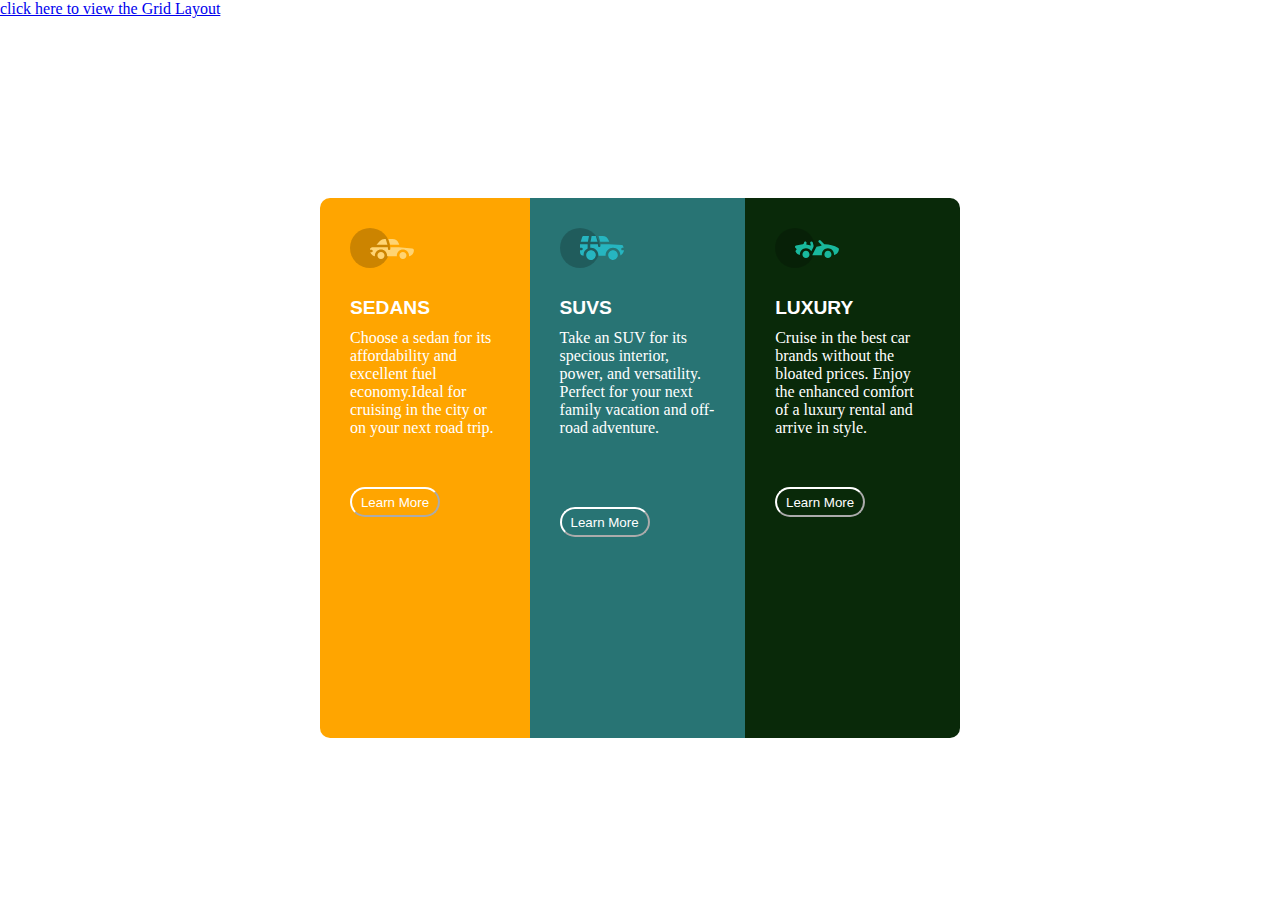
<file: index.html>
<!DOCTYPE html>
<html lang="en">
<head>
    <meta charset="UTF-8">
    <meta http-equiv="X-UA-Compatible" content="IE=edge">
    <meta name="viewport" content="width=device-width, initial-scale=1.0">
    <title>Flexbox Layout</title>
    <link rel="stylesheet" href="style.css" />
</head>
<body>
    <a href="grid.html">click here to view the Grid Layout</a>
    <main>
        <div class="parent">
            
            <div class="child1">
                <img src="icon-sedans.svg" alt="sedan">
                <h3>SEDANS</h3>
                <p>Choose a sedan for its affordability and excellent 
                    fuel economy.Ideal for cruising in the city or on your
                    next road trip.
                </p>
                <button>
                    Learn More
                </button>
            </div>
            <div class="child2">
                <img src="icon-suvs.svg" alt="suv">
                <h3>SUVS</h3>  
                <p>
                    Take an SUV for its specious interior, power,
                    and versatility. Perfect for your next family
                    vacation and off-road adventure.
                </p>
                <button>Learn More</button>
            </div>
            <div class="child3">
               <img src="icon-luxury.svg" alt="luxury">
               <h3>LUXURY</h3> 
                <p>
                    Cruise in the best car brands without the bloated
                    prices. Enjoy the enhanced comfort of a luxury
                    rental and arrive in style.
                </p>
                <button>Learn More</button>
            </div>
        
        </div>
    </main>
    
</body>
</html>
</file>
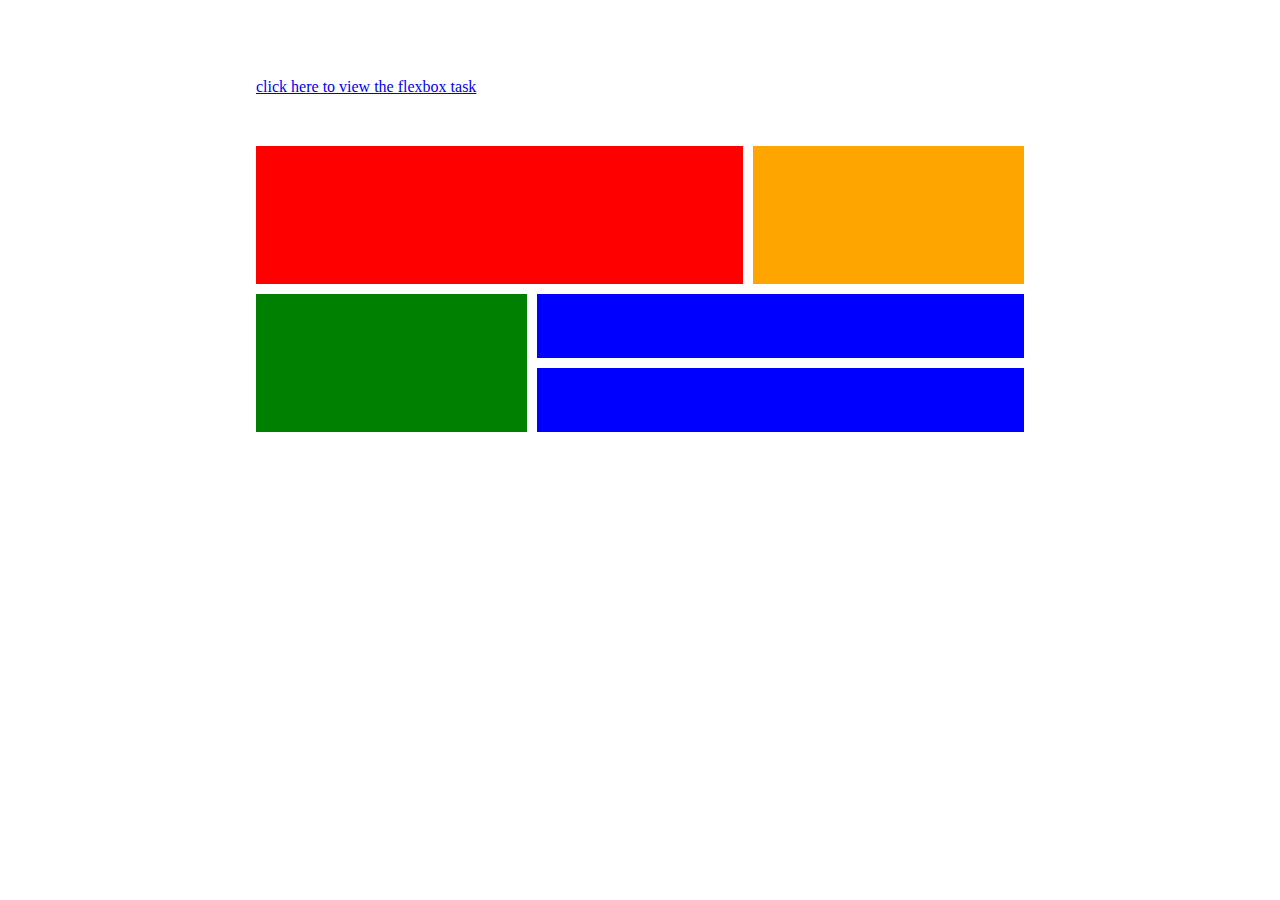
<file: grid.html>
<!DOCTYPE html>
<html lang="en">
<head>
    <meta charset="UTF-8">
    <meta http-equiv="X-UA-Compatible" content="IE=edge">
    <meta name="viewport" content="width=device-width, initial-scale=1.0">
    <title>Grid Layout</title>
    <link rel="stylesheet" href="grid.css">
</head>
<body>
    <a href="index.html">click here to view the flexbox task</a>
    <main>
        <div class="item-A"></div>
        <div class="item-B"></div>
        <div class="item-C"></div>
        <div class="item-D"></div>
        <div class="item-E"></div>
    </main>
</body>
</html>
</file>
<file: style.css>
*{
    margin: 0;
    padding: 0;
    box-sizing: border-box;
}

.parent {
    
    width: 50%;
    margin: auto;
    display: flex;
    justify-content: center;
    align-items: center;
    height: 100vh;
    color: white;
}

   

.child1 {
    background-color: orange;
    height: 60vh;
    padding: 30px;
    border-radius: 10px 0px 0px 10px;
    
}

.child2 {
  background-color: rgb(40, 116, 116); 
  height: 60vh; 
  padding: 30px;
  

}
 
.child3 {
    background-color:rgb(9, 41, 9);
    height: 60vh;
    padding: 30px;
    border-radius: 0px 10px 10px 0px;  
}

.child2 button {
    margin-top:70px;
    height: 30px;
    width: 90px;
    border-radius: 25px;
    background-color: rgb(40, 116, 116);
    color: white;
    border-color: white;
}

.child1 button {
    margin-top:50px;
    height: 30px;
    width: 90px;
    border-radius: 25px;
    color: white;
    background-color: orange;
    border-color: white;
}

.child3 button {
    margin-top:50px;
    height: 30px;
    width: 90px;
    border-radius: 25px;
    background-color: rgb(9, 41, 9);
    color: white;
    border-color: white;
}

 h3 {
    margin-bottom: 10px;
    font-family: arial;
    font-size: larger;
    
}

img {
    margin-bottom: 25px;
}
</file>
<file: grid.css>
*{
    margin: 0;
    padding: 0;
    box-sizing: border-box;
}

.item-A {
    background-color: red;
    grid-area: a;
    height: 138px;
    
}

main {
    display: grid;
    grid-template-areas:
    'a a b'
    'c d d'
    'c e e'
    ;
    gap:10px;

}

.item-B {
    background-color: orange;
    grid-area: b;
    height: 138px;
  
}

.item-C {
    background-color: green;
    grid-area: c;
    
    
   
}

.item-D {
    background-color: blue;
    grid-area: d;
   
}

main div {
   padding:2em;
   /* text-align: center;  */
}

.item-E {
    background-color: blue;
    grid-area: e;
    
}

body {
    width: 60%;
    margin: auto;
    margin-top: 10%;
}

a {
    position: relative;
    top: -50px;
}
</file>
